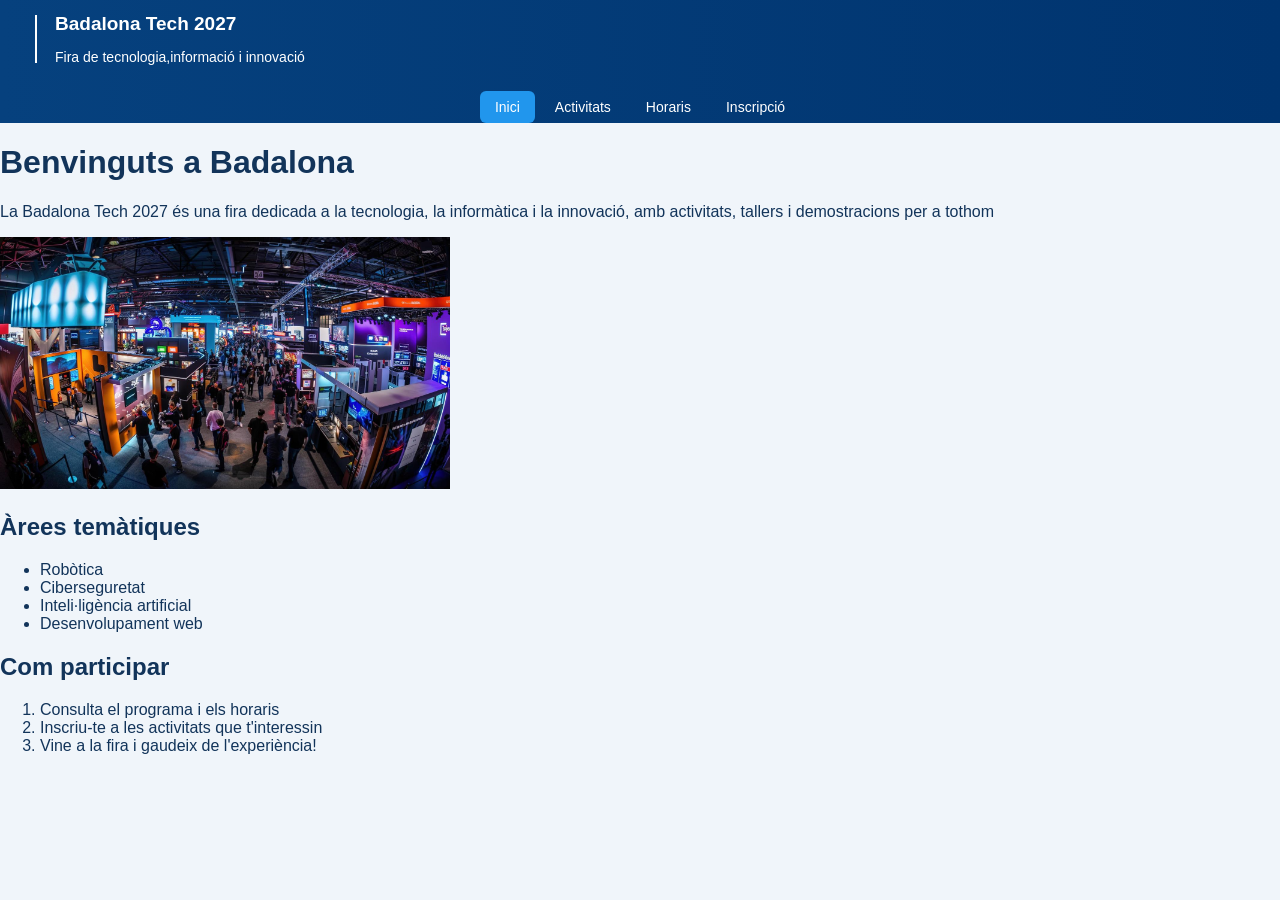
<file: index.html>
<!DOCTYPE html>
<html lang="es">
<head>
    <meta charset="UTF-8">
    <meta name="viewport" content="width=device-width, initial-scale=1.0">
    <title>Badalona Tech 2027</title>
    <link rel="stylesheet" href="/css/estils.css">

</head>
<body>

    <header class="cabecera">

        <div class="logo">
            
        </div>

        <div class="separador"></div>

        <div class="titulo">
            <h1>Badalona Tech 2027</h1>
            <p>Fira de tecnologia,informació i innovació</p>
        </div>

        <nav class="menu">
            <a href="index.html" class="activo">Inici</a>
            <a href="activitats.html">Activitats</a>
            <a href="horaris.html">Horaris</a>
            <a href="inscripcio.html">Inscripció</a>
        </nav>

    </header>
    <main> 
    <h1>Benvinguts a Badalona</h1>
    <p>La Badalona Tech 2027 és una fira dedicada a la tecnologia, la informàtica i la innovació,
        amb activitats, tallers i demostracions per a tothom</p>
    
    <img src="images/fira.jpg" alt="fira" width="450">
    <nav>
        <h2>Àrees temàtiques</h2>
        <ul>
            <li>Robòtica</li>
            <li>Ciberseguretat</li>
            <li>Inteli·ligència artificial</li>
            <li>Desenvolupament web </li>
        </ul>
    </nav>
    
    <nav>
      <h2> Com participar</h2>
      <ol>
         <li>Consulta el programa i els horaris</li>
         <li>Inscriu-te a les activitats que t'interessin </li>
         <li>Vine a la fira i gaudeix de l'experiència!</li>
      </ol>

    </nav>
    
    </main>

   <footer>
    <a href="#"></a>
    <a href="#"></a>
   </footer>
</body>
</html>
</file>
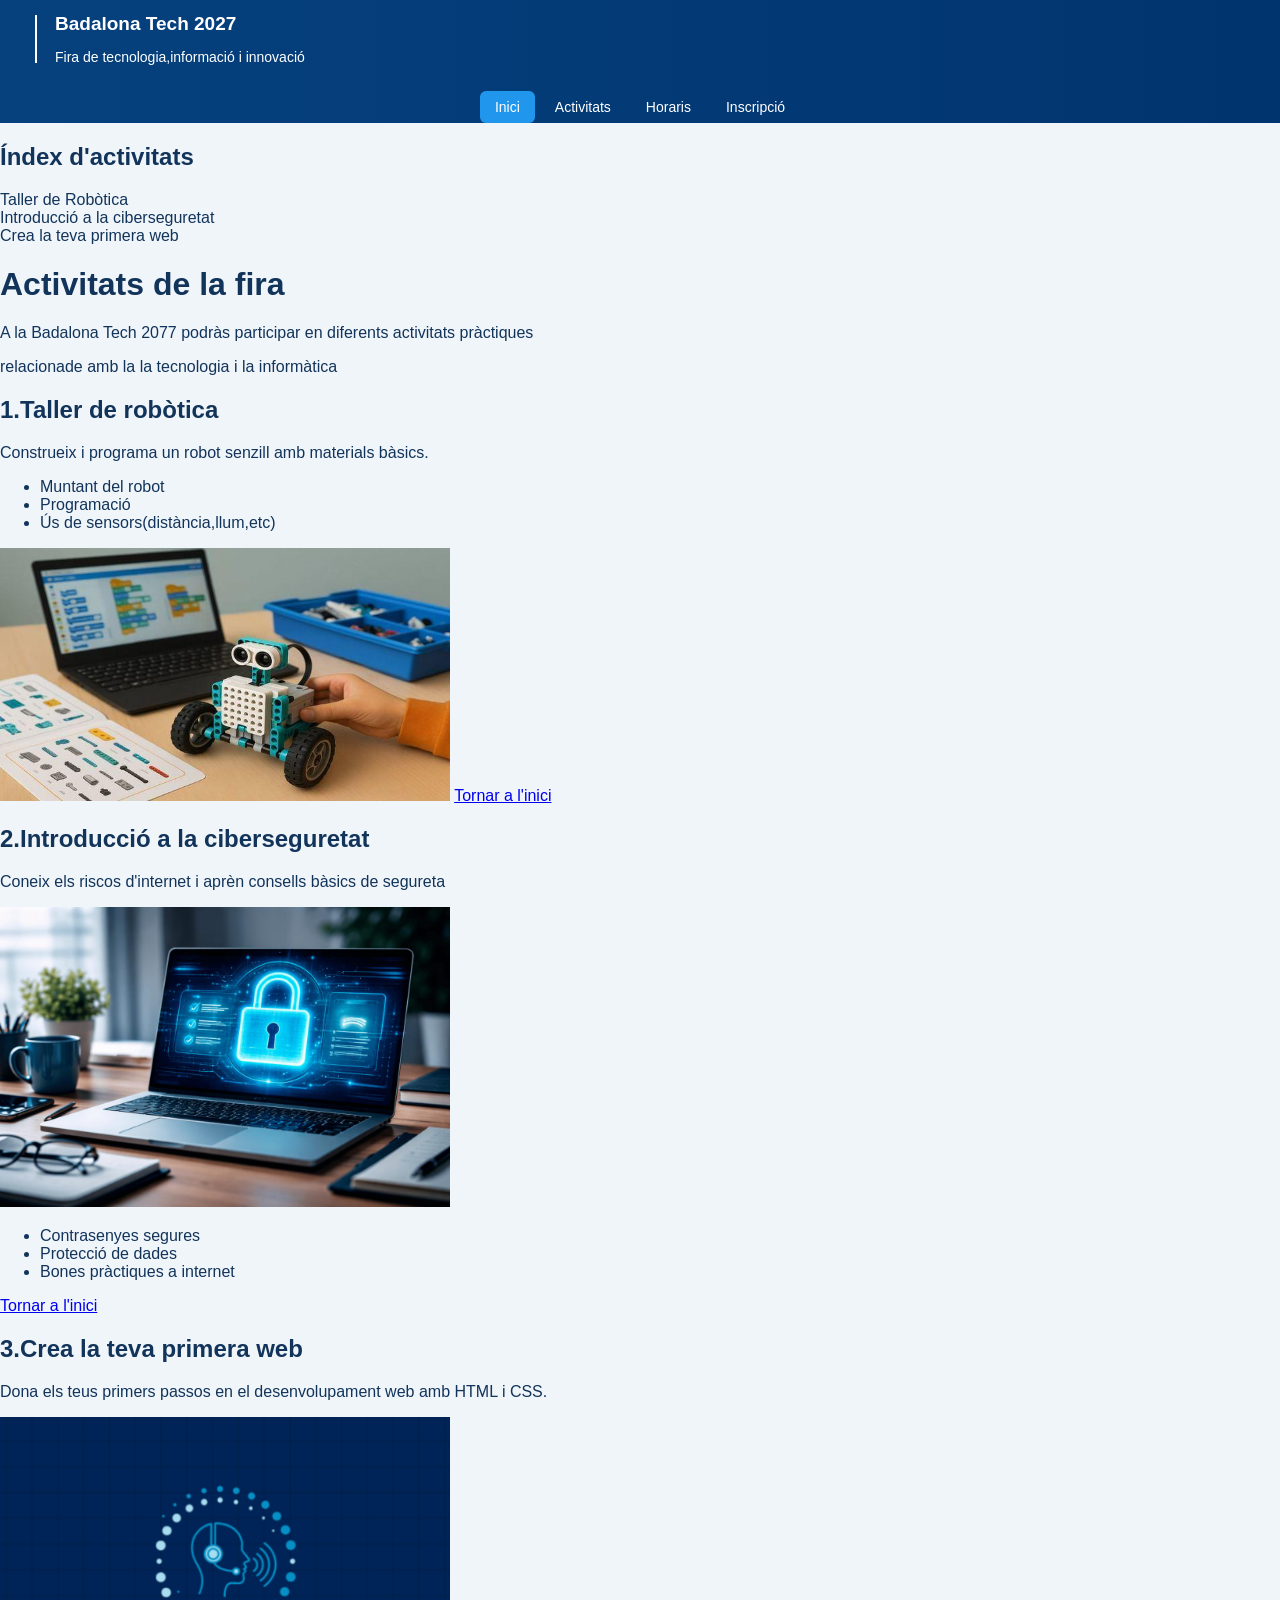
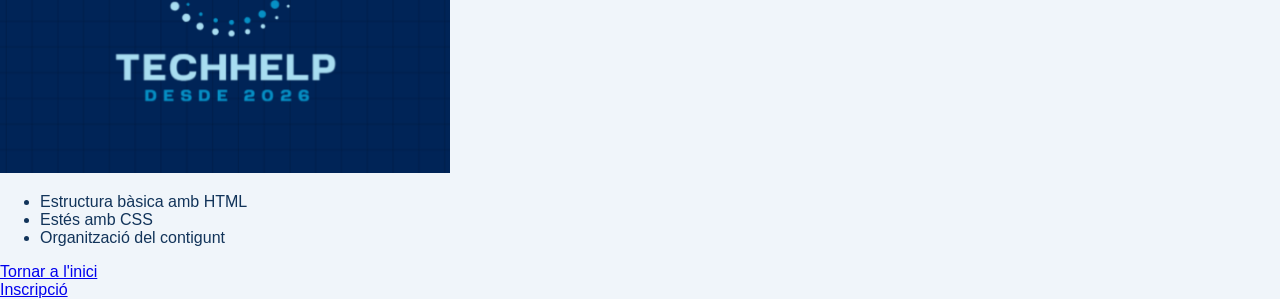
<file: activitats.html>
<!DOCTYPE html>
<html lang="ca">
<head>
    <meta charset="UTF-8">
    <title>Activitats - Badalona Tech</title>
    <link rel="stylesheet" href="/css/estils.css">
</head>
<body>
     <header class="cabecera">

        <div class="logo">
            
        </div>

        <div class="separador"></div>

        <div class="titulo">
            <h1>Badalona Tech 2027</h1>
            <p>Fira de tecnologia,informació i innovació</p>
        </div>

        <nav class="menu">
            <a href="index.html" class="activo">Inici</a>
            <a href="activitats.html">Activitats</a>
            <a href="horaris.html">Horaris</a>
            <a href="inscripcio.html">Inscripció</a>
        </nav>

    </header>

    <main>
     <h2>Índex d'activitats</h2>

      <link a href="1.Taller de robòtica"><div class="1"></div>Taller de Robòtica
      <link a href="2.Introducció a la ciberseguretat"><div class="1"></div>Introducció a la ciberseguretat
      <link a href="3.Crea la teva primera web"><div class="1"></div>Crea la teva primera web
      
 
     <h1>Activitats de la fira </h1>
     
     <p> A la Badalona Tech 2077 podràs participar en diferents activitats pràctiques <p>
        relacionade amb la la tecnologia i la informàtica</p>
     
    <h2>1.Taller de robòtica </h2>
     <P>Construeix i programa un robot senzill amb materials bàsics.</P>
     
     <ul>
        <li>Muntant del robot</li>
        <li>Programació</li>
        <li>Ús de sensors(distància,llum,etc)</li>
     </ul>
   
     <img src="/images/robotica.jpg" alt="Robòtica" width="450">
     <a href="index.html">Tornar a l'inici</a>

     <h2>2.Introducció a la ciberseguretat</h2>
     <p>Coneix els riscos d'internet i aprèn consells bàsics de segureta</p>
     <img src="/images/ciberseguretat .jpg" alt="Ciberseguretat" width="450">
    
     <ul>
        <li>Contrasenyes segures</li>
        <li>Protecció de dades </li>
        <li>Bones pràctiques a internet</li>
     </ul>
     <a href="index.html">Tornar a l'inici</a>

     <h2>3.Crea la teva primera web</h2>
     <p>Dona els teus primers passos en el desenvolupament web amb HTML i CSS.</p>
    <img src="/images/techelp.jpg" alt="Te ayuda con tu problema" width="450">
    <ul>
        <li>Estructura bàsica amb HTML</li>
        <li>Estés amb CSS </li>
        <li>Organització del contigunt</li>
     </ul>
     <a href="index.html">Tornar a l'inici</a>
    </main>

    
    <a href="inscripcio.html">Inscripció</a>
    
</body>
</html>
</file>
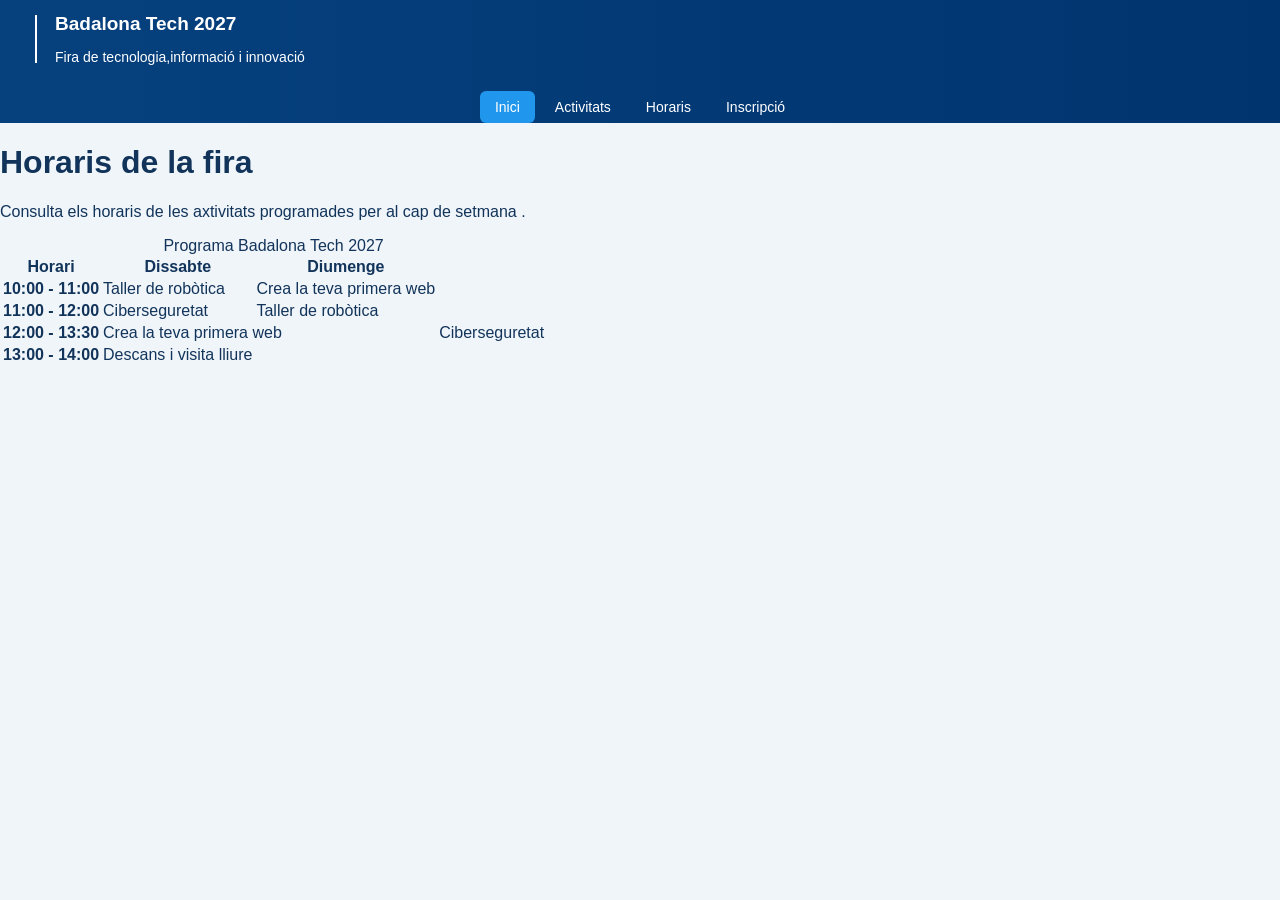
<file: horaris.html>
<!DOCTYPE html>
<html lang="ca">
<head>
    <meta charset="UTF-8">
    <title>Horaris - Badalona Tech</title>
    <link rel="stylesheet" href="/css/estils.css">
</head>

<body>
    <header class="cabecera">

        <div class="logo">
            
        </div>

        <div class="separador"></div>

        <div class="titulo">
            <h1>Badalona Tech 2027</h1>
            <p>Fira de tecnologia,informació i innovació</p>
        </div>

        <nav class="menu">
            <a href="index.html" class="activo">Inici</a>
            <a href="activitats.html">Activitats</a>
            <a href="horaris.html">Horaris</a>
            <a href="inscripcio.html">Inscripció</a>
        </nav>

    </header>
   
    <h1>Horaris de la fira </h1>
    <p>Consulta els horaris de les axtivitats programades per al cap de setmana .</p>
    
    
    <table>

    <caption>Programa Badalona Tech 2027</caption>

    <thead>
        <tr>
            <th>Horari</th>
            <th>Dissabte</th>
            <th>Diumenge</th>
            
        </tr>
    </thead>

    <tbody>

        <tr>
            <th class="hores">10:00 - 11:00</th>
            <td>Taller de robòtica </td>
            <td class="taller" rowspan="1">Crea la teva primera web</td>
            
        </tr>

        <tr>
            <th class="hores">11:00 - 12:00</th>
            <td>Ciberseguretat</td>
            <td>Taller de robòtica</td>
           
        </tr>

    

        <tr>
            <th class="hores">12:00 - 13:30</th>
            <td class="pati" colspan="5"> Crea la teva primera web </td>
            <td class="pati" colspan="1"> Ciberseguretat </td>

        </tr>

         <tr>
            <th class="hores">13:00 - 14:00</th>
            <td>Descans i visita lliure</td>
            
        </tr>

    </tbody>

    


</body>
</html>
</file>
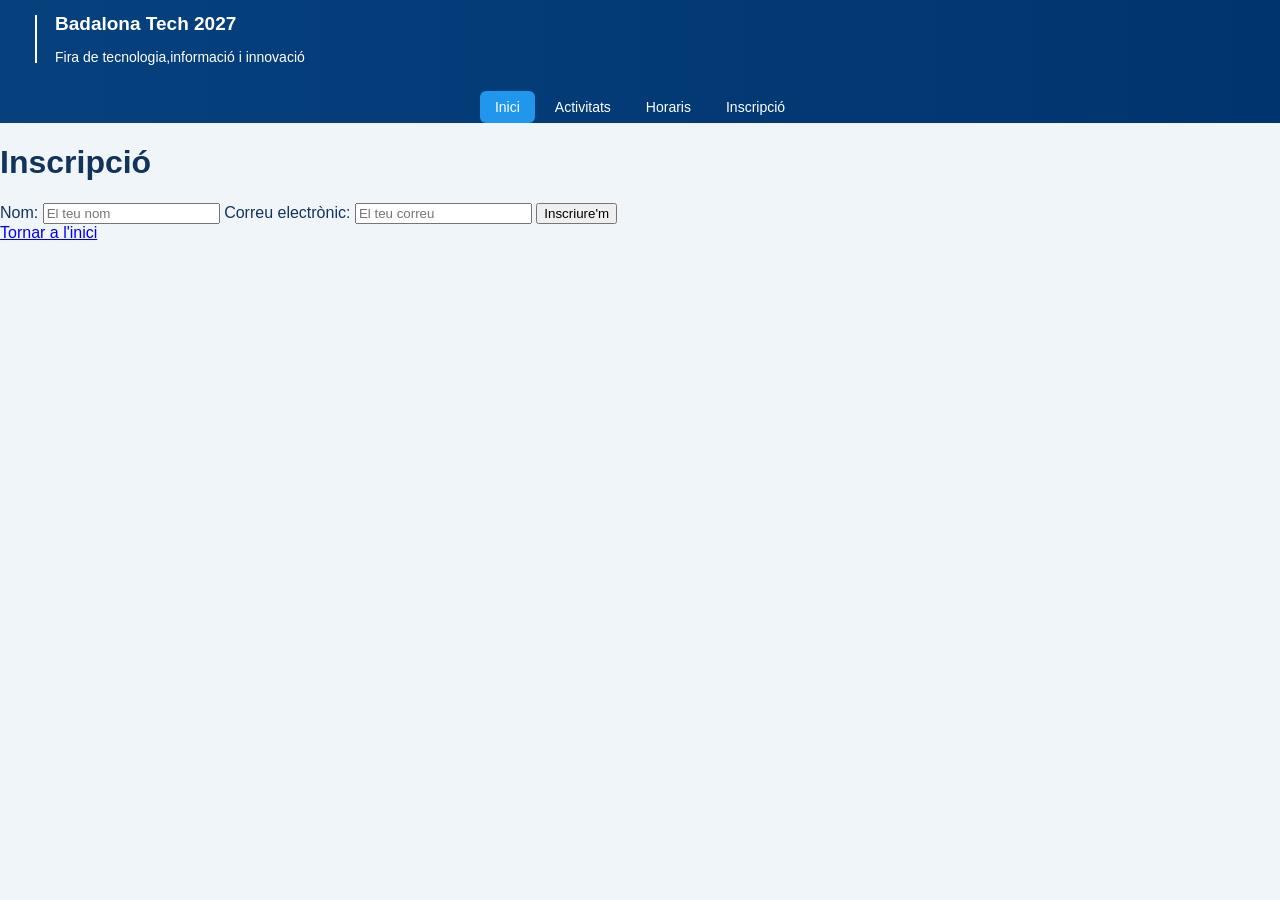
<file: inscripcio.html>
<!DOCTYPE html>
<html lang="ca">
<head>
    <meta charset="UTF-8">
    <title>Inscripció - Badalona Tech</title>
    <link rel="stylesheet" href="/css/estils.css">
</head>
<body>
    <header class="cabecera">

        <div class="logo">
            
        </div>

        <div class="separador"></div>

        <div class="titulo">
            <h1>Badalona Tech 2027</h1>
            <p>Fira de tecnologia,informació i innovació</p>
        </div>

        <nav class="menu">
            <a href="index.html" class="activo">Inici</a>
            <a href="activitats.html">Activitats</a>
            <a href="horaris.html">Horaris</a>
            <a href="inscripcio.html">Inscripció</a>
        </nav>

    </header>
   
    <h1>Inscripció</h1>

    <form>
        <label>Nom:</label>
        <input type="text" placeholder="El teu nom" required>

        <label>Correu electrònic:</label>
        <input type="email" placeholder="El teu correu" required>

        <button type="submit">Inscriure'm</button>
    </form>

    <a href="index.html">Tornar a l'inici</a>
</body>
</html>
</file>
<file: css/estils.css>
body { 
    font-family:Georgia, 'Times New Roman', Times, serif
   
} 
.cabecera { 
    width: 100%;
    height: 76px;
    background: linear-gradient(90deg, #06417e, #00346f);
    display: flex; 
    align-items: center; 
    padding: 0 35px;
    color: white; 
    } 

 
 .separador { 
    height: 48px;
     width: 2px; 
     background-color: #ffffff; 
     margin-right: 18px; 
} 
.titulo h1 { 
    font-size: 25px; margin-bottom: 3px; 
} 
.titulo p { 
    font-size: 14px; 
} 
.menu {
     display: flex; 
     align-items: center; 
     gap: 20px;
      margin-left: auto;
} 
.menu a { 
    color: white;
    text-decoration: none;
    font-size: 14px; 
    padding: 8px 15px;
    border-radius: 6px;
} 
.menu a:hover, .menu a.activo { 
        background-color: #2196ed; 
} 
.cabecera { 
    height: auto;
    padding: 15px; 
    flex-wrap: wrap; 
} 
.menu { 
   width: 100%;
   justify-content: center;
   margin-top: 12px; 
   gap: 5px;
} 
.titulo h1 { 
   font-size: 19px; 
}
body { 
    margin: 0;
    font-family: Arial, sans-serif; 
    background-color: #f0f5fa; color: #12345a; 
} 
.cabecera { 
    width: 100%; 
    min-height: 76px; 
    background: linear-gradient(90deg, #06417e, #00346f); 
    display: flex; 
    align-items: center;
    padding: 0 35px; 
    box-sizing: border-box; 
    color: white; 
}
</file>
